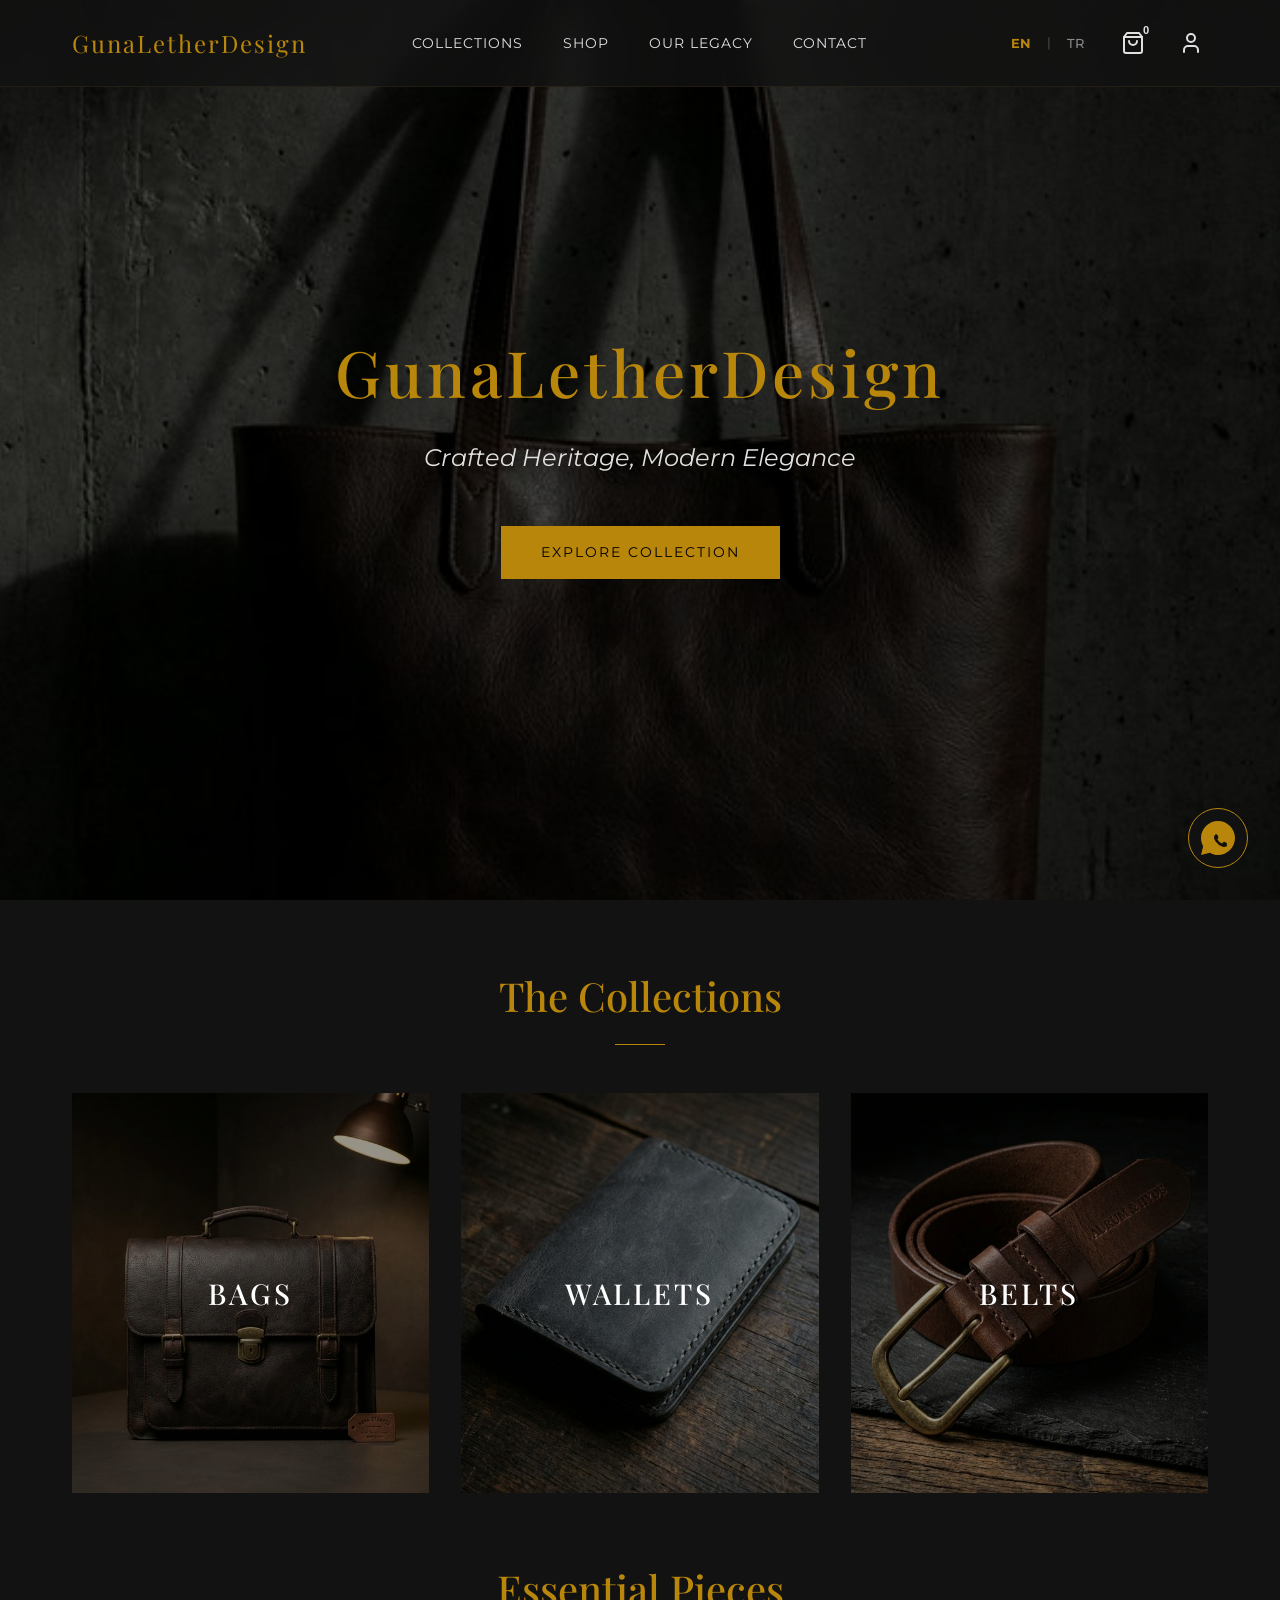
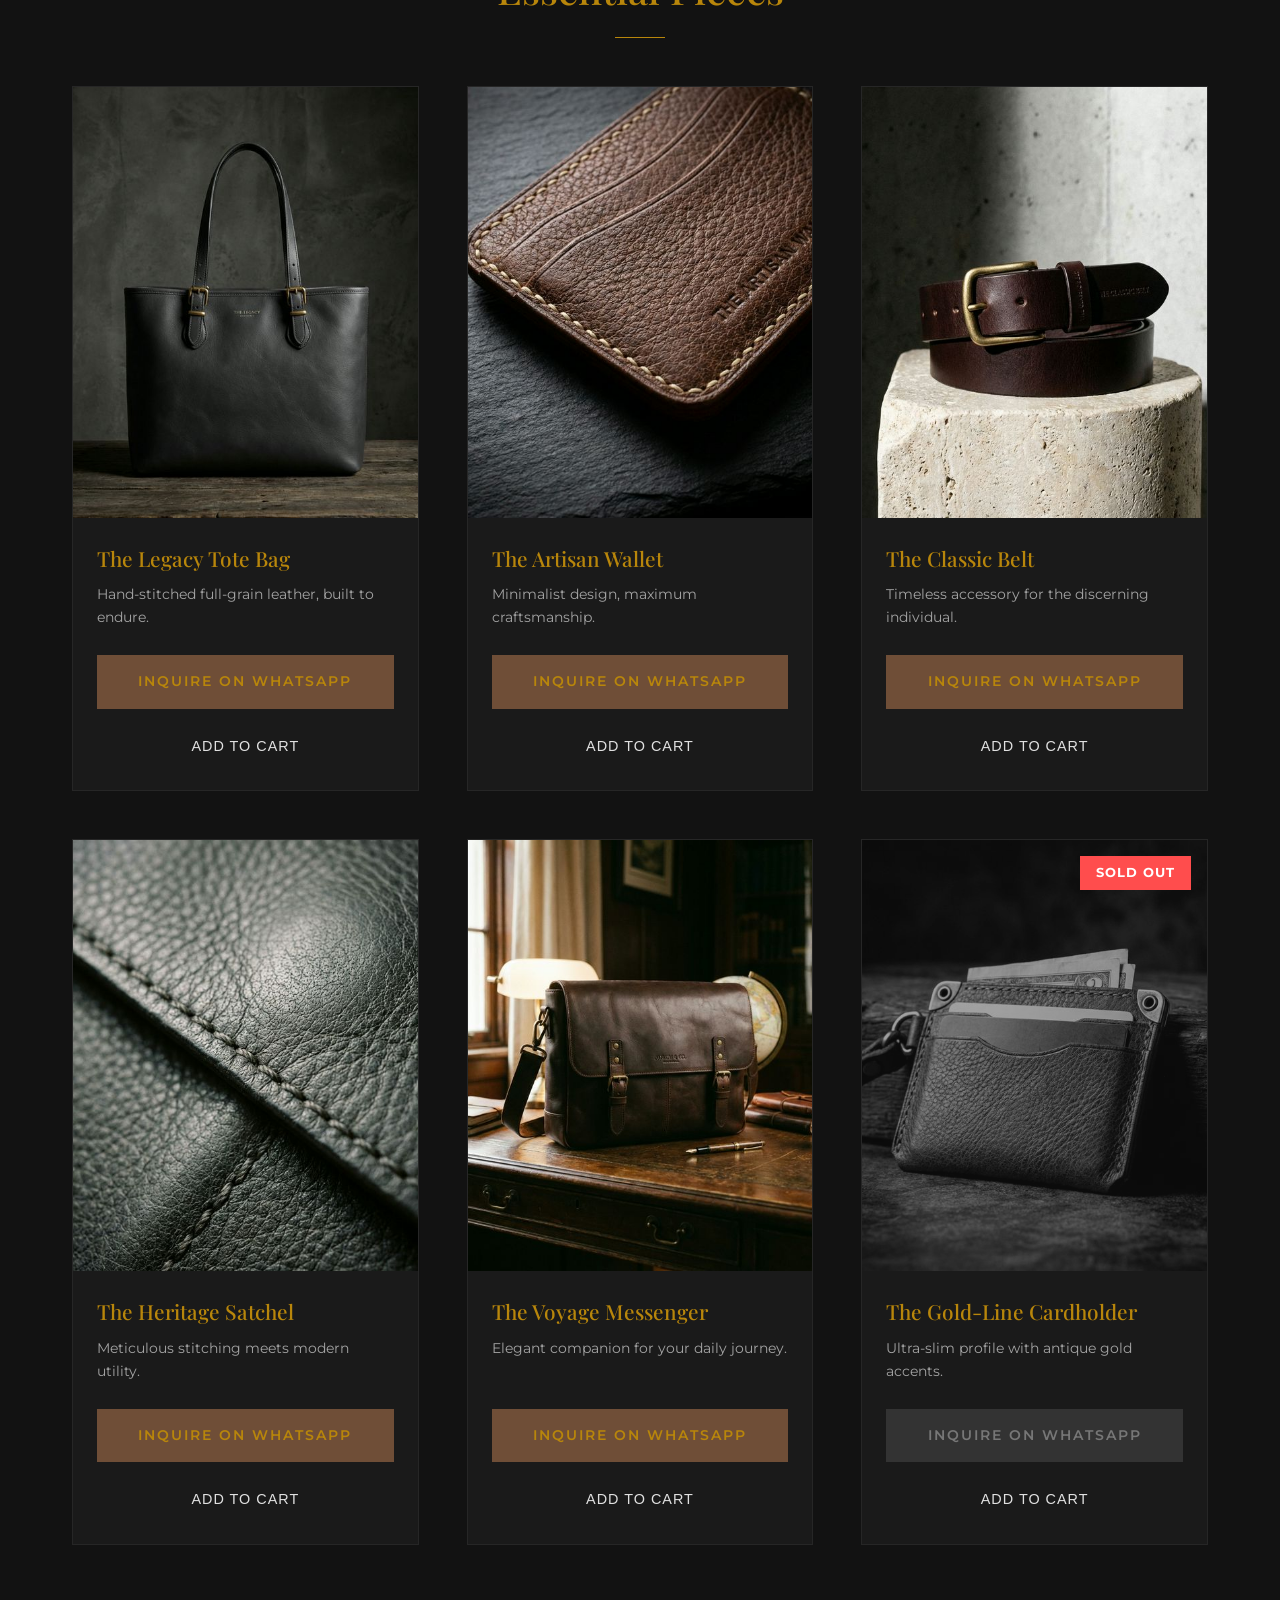
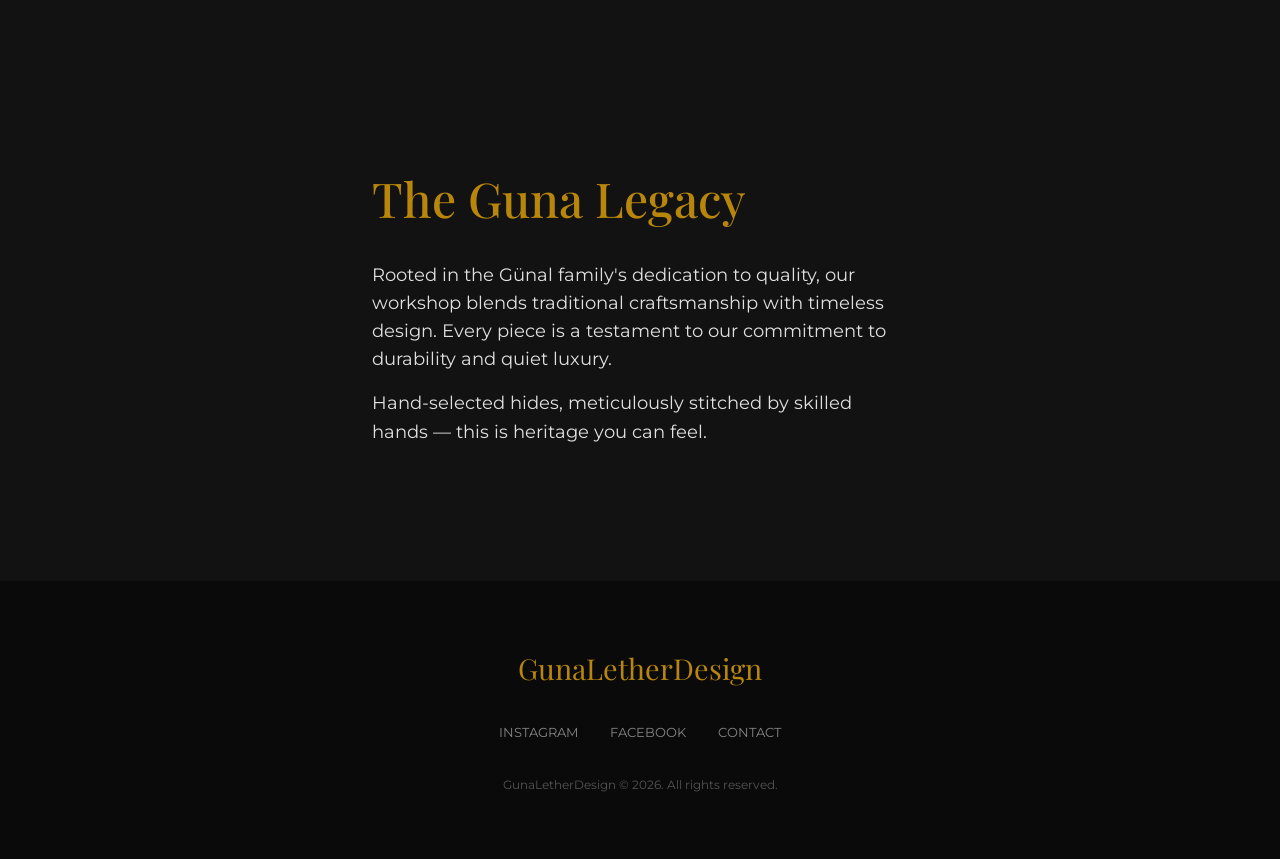
<file: index.html>
<!DOCTYPE html>
<html lang="en" id="html-lang">

<head>
    <meta charset="UTF-8">
    <meta name="viewport" content="width=device-width, initial-scale=1.0">
    <title data-i18n="page_title">GunaLetherDesign | Crafted Heritage, Modern Elegance</title>
    <meta name="description"
        content="Luxurious handcrafted premium leather goods. Discover timeless craftsmanship in every bag, wallet, and belt."
        data-i18n-attr="description:page_desc">
    <link rel="preconnect" href="https://fonts.googleapis.com">
    <link rel="preconnect" href="https://fonts.gstatic.com" crossorigin>
    <link
        href="https://fonts.googleapis.com/css2?family=Playfair+Display:ital,wght@0,400..900;1,400..900&family=Montserrat:ital,wght@0,100..900;1,100..900&display=swap"
        rel="stylesheet">
    <link rel="stylesheet" href="style.css">
</head>

<body>
    <header>
        <nav class="container">
            <div class="logo">GunaLetherDesign</div>
            <ul class="nav-links">
                <li><a href="#categories" data-i18n="nav_collections">Collections</a></li>
                <li><a href="#products" data-i18n="nav_shop">Shop</a></li>
                <li><a href="#legacy" data-i18n="nav_legacy">Our Legacy</a></li>
                <li><a href="#contact" data-i18n="nav_contact">Contact</a></li>
            </ul>
            <div class="nav-actions">
                <div class="lang-switcher">
                    <button id="btn-en" class="lang-btn active">EN</button>
                    <span>|</span>
                    <button id="btn-tr" class="lang-btn">TR</button>
                </div>
                <button id="cart-btn" class="action-btn" aria-label="Shopping Cart">
                    <svg width="24" height="24" viewBox="0 0 24 24" fill="none" stroke="currentColor" stroke-width="2"
                        stroke-linecap="round" stroke-linejoin="round">
                        <path d="M6 2 3 6v14a2 2 0 0 0 2 2h14a2 2 0 0 0 2-2V6l-3-4Z" />
                        <path d="M3 6h18" />
                        <path d="M16 10a4 4 0 0 1-8 0" />
                    </svg>
                    <span id="cart-count">0</span>
                </button>
                <button id="auth-btn" class="action-btn" aria-label="Account">
                    <svg width="24" height="24" viewBox="0 0 24 24" fill="none" stroke="currentColor" stroke-width="2"
                        stroke-linecap="round" stroke-linejoin="round">
                        <path d="M19 21v-2a4 4 0 0 0-4-4H9a4 4 0 0 0-4 4v2" />
                        <circle cx="12" cy="7" r="4" />
                    </svg>
                </button>
            </div>
        </nav>
    </header>

    <main>
        <section class="hero">
            <div class="hero-image" style="background-image: url('assets/hero_bag.png');"></div>
            <div class="hero-content">
                <h1 class="fade-in" data-i18n="hero_title">GunaLetherDesign</h1>
                <p class="tagline fade-in" data-i18n="hero_tagline">Crafted Heritage, Modern Elegance</p>
                <a href="#products" class="btn btn-primary fade-in" data-i18n="hero_btn">Explore Collection</a>
            </div>
        </section>

        <section id="categories" class="categories container">
            <h2 class="section-title" data-i18n="section_collections">The Collections</h2>
            <div class="category-grid">
                <div class="category-card">
                    <img src="assets/category_bags.png" alt="Bags Collection">
                    <div class="category-overlay">
                        <h3 data-i18n="cat_bags">Bags</h3>
                    </div>
                </div>
                <div class="category-card">
                    <img src="assets/category_wallets.png" alt="Wallets Collection">
                    <div class="category-overlay">
                        <h3 data-i18n="cat_wallets">Wallets</h3>
                    </div>
                </div>
                <div class="category-card">
                    <img src="assets/category_belts.png" alt="Belts Collection">
                    <div class="category-overlay">
                        <h3 data-i18n="cat_belts">Belts</h3>
                    </div>
                </div>
            </div>
        </section>

        <section id="products" class="products container">
            <h2 class="section-title" data-i18n="section_exclusive">Essential Pieces</h2>
            <div id="dynamic-product-grid" class="product-grid">
                <!-- Products will be loaded dynamically via script.js -->
            </div>
        </section>

        <section id="legacy" class="legacy">
            <div class="legacy-background" style="background-image: url('assets/craftsmanship.png');"></div>
            <div class="legacy-content container">
                <h2 data-i18n="legacy_title">The GunaLeather Design Legacy</h2>
                <p data-i18n="legacy_p1">Rooted in the Günal family's dedication to quality, our workshop blends
                    traditional craftsmanship with timeless design. Every piece is a testament to our commitment to
                    durability and quiet luxury.</p>
                <p data-i18n="legacy_p2">Hand-selected hides, meticulously stitched by skilled hands — this is heritage
                    you can feel.</p>
            </div>
        </section>
    </main>

    <footer id="contact">
        <div class="container footer-content">
            <div class="footer-logo">GunaLetherDesign</div>
            <div class="footer-links">
                <a href="#" data-i18n="footer_instagram">Instagram</a>
                <a href="#" data-i18n="footer_facebook">Facebook</a>
                <a href="#" data-i18n="footer_contact">Contact</a>
            </div>
            <p class="copyright" data-i18n="footer_copy">GunaLetherDesign &copy; 2026. All rights reserved.</p>
        </div>
    </footer>

    <a href="https://wa.me/+905550453659" class="whatsapp-sticky" aria-label="Contact on WhatsApp">
        <svg viewBox="0 0 32 32" xmlns="http://www.w3.org/2000/svg">
            <path
                d="M16 0C7.163 0 0 7.163 0 16c0 2.825.733 5.476 2.016 7.787L0 32l8.47-2.182C10.706 31.18 13.268 32 16 32c8.837 0 16-7.163 16-16S24.837 0 16 0zm8.614 22.71c-.3.844-1.503 1.543-2.074 1.642-.516.09-1.18.125-1.9-.112-.45-.148-1.025-.347-1.764-.668-3.153-1.371-5.188-4.54-5.345-4.75-.157-.21-1.28-1.704-1.28-3.25 0-1.547.81-2.31 1.098-2.613.288-.303.628-.38.838-.38.21 0 .42.002.597.01.185.008.435-.07.68.525.245.595.836 2.035.91 2.183.073.148.122.32.024.516-.098.197-.148.32-.296.492-.148.172-.31.385-.443.516-.148.147-.303.31-.13.606.172.295.765 1.258 1.643 2.04 1.13 1.005 2.083 1.317 2.378 1.463.295.147.468.123.642-.07.174-.194.743-.865.942-1.16.198-.295.395-.246.666-.147s1.723.811 2.018.958c.295.148.492.22.566.345.074.12.074.704-.226 1.548z"
                fill="#B8860B" />
        </svg>
    </a>

    <!-- Modals -->
    <div id="auth-modal" class="modal">
        <div class="modal-content auth-content">
            <span class="close-modal">&times;</span>
            <div class="auth-tabs">
                <button id="modal-tab-login" class="auth-tab active" data-i18n="auth_login_title">Login</button>
                <button id="modal-tab-register" class="auth-tab" data-i18n="auth_register_title">Register</button>
            </div>

            <div id="login-form-container" class="auth-form active">
                <form id="login-form">
                    <div class="form-group">
                        <label for="login-email" data-i18n="auth_email">Email</label>
                        <input type="email" id="login-email" required>
                    </div>
                    <div class="form-group">
                        <label for="login-password" data-i18n="auth_password">Password</label>
                        <input type="password" id="login-password" required>
                    </div>
                    <div id="login-error-msg" class="error-message" style="display: none; margin-bottom: 1rem;"></div>
                    <div id="login-success-msg" class="success-message" style="display: none; margin-bottom: 1rem;">
                    </div>
                    <button type="submit" class="btn btn-primary" data-i18n="auth_login_btn">Login</button>
                </form>
                <p class="auth-switch" data-i18n="auth_to_register">Don't have an account? <a href="#"
                        id="show-register">Register</a></p>
            </div>
            <div id="register-form-container" class="auth-form">
                <form id="register-form">
                    <div class="form-group">
                        <label for="reg-name" data-i18n="auth_name">Full Name</label>
                        <input type="text" id="reg-name" required>
                    </div>
                    <div class="form-group">
                        <label for="reg-email" data-i18n="auth_email">Email</label>
                        <input type="email" id="reg-email" required>
                    </div>
                    <div class="form-group">
                        <label for="reg-password" data-i18n="auth_password">Password</label>
                        <input type="password" id="reg-password" required>
                    </div>
                    <div id="reg-error-msg" class="error-message" style="display: none; margin-bottom: 1rem;"></div>
                    <div id="reg-success-msg" class="success-message" style="display: none; margin-bottom: 1rem;"></div>
                    <button type="submit" class="btn btn-primary" data-i18n="auth_register_btn">Register</button>
                </form>
                <p class="auth-switch" data-i18n="auth_to_login">Already have an account? <a href="#"
                        id="show-login">Login</a></p>
            </div>
            <div id="user-profile-container" style="display: none;">
                <h2 data-i18n="auth_profile_title">My Account</h2>
                <div class="profile-info">
                    <p><strong data-i18n="auth_name">Full Name</strong>: <span id="profile-name-display"></span></p>
                    <p><strong data-i18n="auth_email">Email</strong>: <span id="profile-email-display"></span></p>
                </div>
                <button id="logout-btn" class="btn btn-secondary" data-i18n="auth_logout">Logout</button>
            </div>
        </div>
    </div>

    <div id="cart-modal" class="modal">
        <div class="modal-content cart-content">
            <span class="close-modal">&times;</span>
            <h2 data-i18n="cart_title">Your Cart</h2>
            <div id="cart-items" class="cart-items">
                <!-- Cart items will be rendered here -->
                <p class="empty-cart-msg" data-i18n="cart_empty">Your cart is empty.</p>
            </div>
            <div class="cart-footer">
                <div class="cart-total">
                    <span data-i18n="cart_total">Total</span>: <span id="cart-total-amount">0.00</span>
                </div>
                <button id="checkout-btn" class="btn btn-primary" data-i18n="cart_checkout">Checkout on
                    WhatsApp</button>
            </div>
        </div>
    </div>

    <script src="script.js"></script>
</body>

</html>
</file>
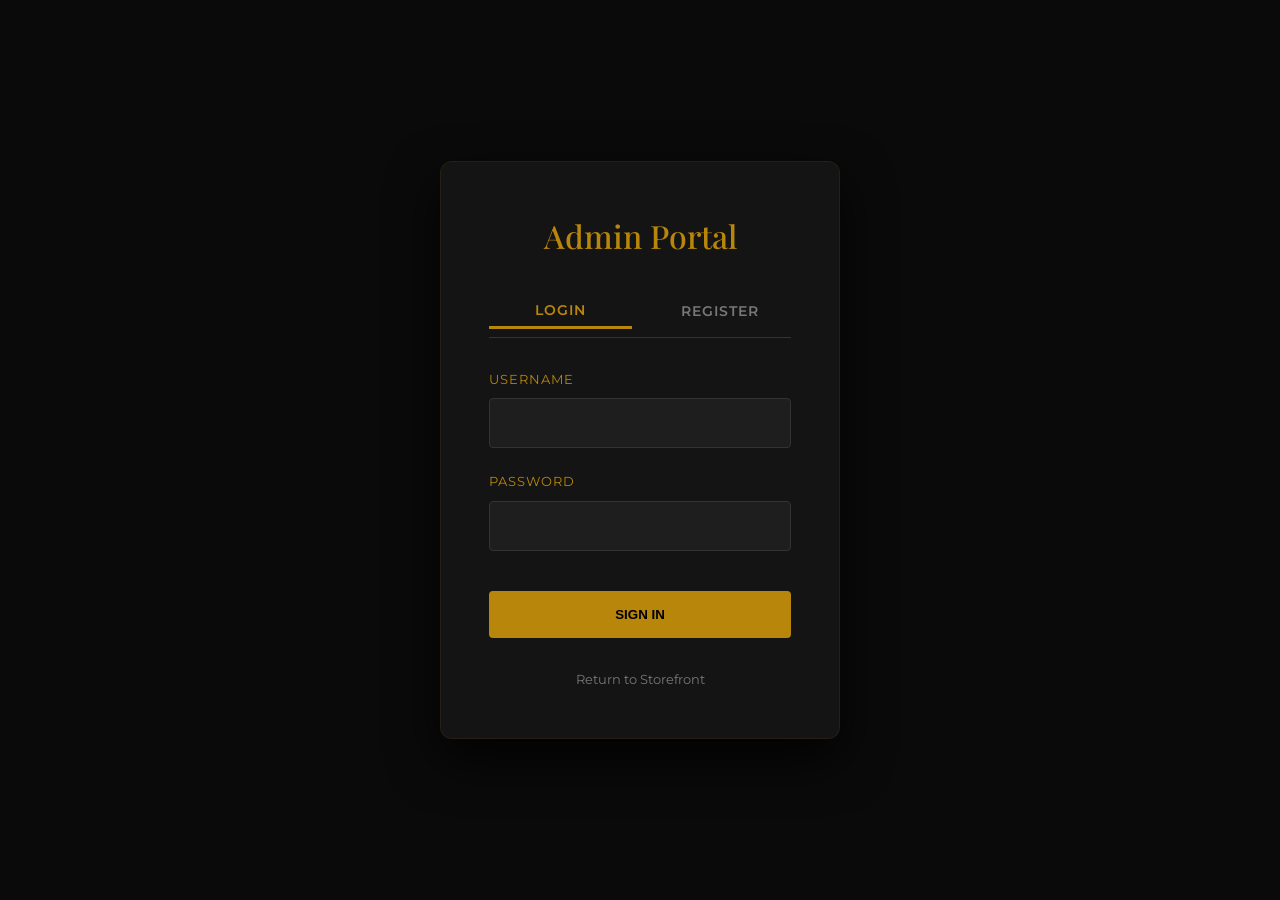
<file: admin.html>
<!DOCTYPE html>
<html lang="en">

<head>
    <meta charset="UTF-8">
    <meta name="viewport" content="width=device-width, initial-scale=1.0">
    <title>Admin Dashboard | GunaLeather Design</title>
    <link rel="preconnect" href="https://fonts.googleapis.com">
    <link rel="preconnect" href="https://fonts.gstatic.com" crossorigin>
    <link
        href="https://fonts.googleapis.com/css2?family=Playfair+Display:wght@400..900&family=Montserrat:wght@100..900&display=swap"
        rel="stylesheet">
    <link rel="stylesheet" href="style.css">
    <script>
        // Auth Guard
        if (sessionStorage.getItem('guna_admin_logged_in') !== 'true') {
            window.location.href = 'login.html';
        }

        function logout() {
            sessionStorage.removeItem('guna_admin_logged_in');
            window.location.href = 'login.html';
        }
    </script>
    <style>
        :root {
            --admin-bg: #1a1a1a;
            --admin-card: #242424;
            --admin-accent: #B8860B;
            --admin-text: #e0e0e0;
        }

        body.admin-body {
            background-color: var(--admin-bg);
            color: var(--admin-text);
            font-family: 'Montserrat', sans-serif;
            padding: 2rem;
            margin: 0;
        }

        .admin-container {
            max-width: 1200px;
            margin: 0 auto;
        }

        .admin-header {
            display: flex;
            justify-content: space-between;
            align-items: center;
            margin-bottom: 3rem;
            border-bottom: 1px solid rgba(255, 255, 255, 0.1);
            padding-bottom: 1rem;
        }

        .admin-header h1 {
            font-family: 'Playfair Display', serif;
            color: var(--admin-accent);
            margin: 0;
        }

        .btn-add {
            background: var(--admin-accent);
            color: black;
            border: none;
            padding: 0.8rem 1.5rem;
            border-radius: 4px;
            cursor: pointer;
            font-weight: 600;
            transition: transform 0.2s;
        }

        .btn-add:hover {
            transform: translateY(-2px);
        }

        .product-table {
            width: 100%;
            border-collapse: collapse;
            background: var(--admin-card);
            border-radius: 8px;
            overflow: hidden;
            box-shadow: 0 10px 30px rgba(0, 0, 0, 0.5);
        }

        .product-table th,
        .product-table td {
            padding: 1.2rem;
            text-align: left;
            border-bottom: 1px solid rgba(255, 255, 255, 0.05);
        }

        .product-table th {
            background: rgba(0, 0, 0, 0.2);
            color: var(--admin-accent);
            text-transform: uppercase;
            font-size: 0.8rem;
            letter-spacing: 1px;
        }

        .product-img {
            width: 60px;
            height: 60px;
            object-fit: cover;
            border-radius: 4px;
        }

        .stock-control {
            display: flex;
            align-items: center;
            gap: 10px;
        }

        .stock-input {
            width: 50px;
            background: #333;
            border: 1px solid #444;
            color: white;
            padding: 5px;
            text-align: center;
            border-radius: 4px;
        }

        .btn-action {
            background: none;
            border: 1px solid var(--admin-accent);
            color: var(--admin-accent);
            padding: 0.4rem 0.8rem;
            border-radius: 4px;
            cursor: pointer;
            font-size: 0.8rem;
            margin-right: 5px;
            transition: all 0.2s;
        }

        .btn-action:hover {
            background: var(--admin-accent);
            color: black;
        }

        .btn-delete {
            border-color: #ff4d4d;
            color: #ff4d4d;
        }

        .btn-delete:hover {
            background: #ff4d4d;
            color: white;
            border-color: #ff4d4d;
        }

        /* Modal Styles */
        .modal {
            display: none;
            position: fixed;
            top: 0;
            left: 0;
            width: 100%;
            height: 100%;
            background: rgba(0, 0, 0, 0.8);
            z-index: 1000;
            justify-content: center;
            align-items: center;
        }

        .modal-content {
            background: var(--admin-card);
            padding: 2.5rem;
            border-radius: 8px;
            width: 90%;
            max-width: 600px;
            max-height: 90vh;
            overflow-y: auto;
        }

        .form-group {
            margin-bottom: 1.5rem;
        }

        .form-group label {
            display: block;
            margin-bottom: 0.5rem;
            color: var(--admin-accent);
            font-size: 0.9rem;
        }

        .form-group input,
        .form-group textarea {
            width: 100%;
            background: #333;
            border: 1px solid #444;
            color: white;
            padding: 0.8rem;
            border-radius: 4px;
            box-sizing: border-box;
        }

        .drop-zone {
            width: 100%;
            height: 150px;
            border: 2px dashed #444;
            border-radius: 8px;
            display: flex;
            flex-direction: column;
            justify-content: center;
            align-items: center;
            cursor: pointer;
            transition: all 0.2s;
            background: rgba(255, 255, 255, 0.02);
            color: #777;
            position: relative;
            overflow: hidden;
        }

        .drop-zone.dragover {
            border-color: var(--admin-accent);
            background: rgba(184, 134, 11, 0.1);
            color: var(--admin-accent);
        }

        .drop-zone img {
            max-width: 100%;
            max-height: 100%;
            object-fit: contain;
            display: none;
        }

        .drop-zone.has-image img {
            display: block;
        }

        .drop-zone.has-image .drop-zone-text {
            display: none;
        }

        .drop-zone-text {
            text-align: center;
            pointer-events: none;
        }

        .drop-zone-text svg {
            width: 40px;
            height: 40px;
            margin-bottom: 10px;
            fill: currentColor;
        }
    </style>
</head>

<body class="admin-body">
    <div class="admin-container">
        <div class="admin-header">
            <h1>Product & Stock Control</h1>
            <div>
                <a href="index.html" class="btn-action">View Site</a>
                <button class="btn-action" onclick="logout()" style="border-color: #777; color: #777;">Logout</button>
                <button class="btn-add" onclick="openModal()">Add New Product</button>
            </div>
        </div>

        <table class="product-table">
            <thead>
                <tr>
                    <th>Image</th>
                    <th>Name (EN/TR)</th>
                    <th>Stock</th>
                    <th>Actions</th>
                </tr>
            </thead>
            <tbody id="product-list">
                <!-- Products will be loaded here -->
            </tbody>
        </table>
    </div>

    <!-- Product Modal -->
    <div id="productModal" class="modal">
        <div class="modal-content">
            <h2 id="modalTitle">Add Product</h2>
            <form id="productForm">
                <input type="hidden" id="editId">
                <div class="form-group">
                    <label>Product Image</label>
                    <div id="dropZone" class="drop-zone">
                        <div class="drop-zone-text">
                            <svg viewBox="0 0 24 24">
                                <path
                                    d="M19.35 10.04C18.67 6.59 15.64 4 12 4 9.11 4 6.6 5.64 5.35 8.04 2.34 8.36 0 10.91 0 14c0 3.31 2.69 6 6 6h13c2.76 0 5-2.24 5-5 0-2.64-2.05-4.78-4.65-4.96zM14 13v4h-4v-4H7l5-5 5 5h-3z" />
                            </svg>
                            <p>Drag & Drop or Click to Upload</p>
                        </div>
                        <img id="imgPreview" src="" alt="Preview">
                        <input type="file" id="prodImageFile" accept="image/*" style="display: none;">
                    </div>
                </div>
                <div style="display: grid; grid-template-columns: 1fr 1fr; gap: 20px;">
                    <div class="form-group">
                        <label>Name (English)</label>
                        <input type="text" id="prodNameEn" required>
                    </div>
                    <div class="form-group">
                        <label>Name (Turkish)</label>
                        <input type="text" id="prodNameTr" required>
                    </div>
                </div>
                <div class="form-group">
                    <label>Description (English)</label>
                    <textarea id="prodDescEn" rows="2" required></textarea>
                </div>
                <div class="form-group">
                    <label>Description (Turkish)</label>
                    <textarea id="prodDescTr" rows="2" required></textarea>
                </div>
                <div style="display: grid; grid-template-columns: 1fr 1fr; gap: 20px;">
                    <div class="form-group">
                        <label>Initial Stock</label>
                        <input type="number" id="prodStock" value="10" required>
                    </div>
                    <div class="form-group">
                        <label>WhatsApp Link (e.g. +905...)</label>
                        <input type="text" id="prodWa" value="+905550453659">
                    </div>
                </div>
                <div class="modal-actions">
                    <button type="button" class="btn-action" onclick="closeModal()">Cancel</button>
                    <button type="submit" class="btn-add">Save Product</button>
                </div>
            </form>
        </div>
    </div>

    <script src="admin.js"></script>
</body>

</html>
</file>
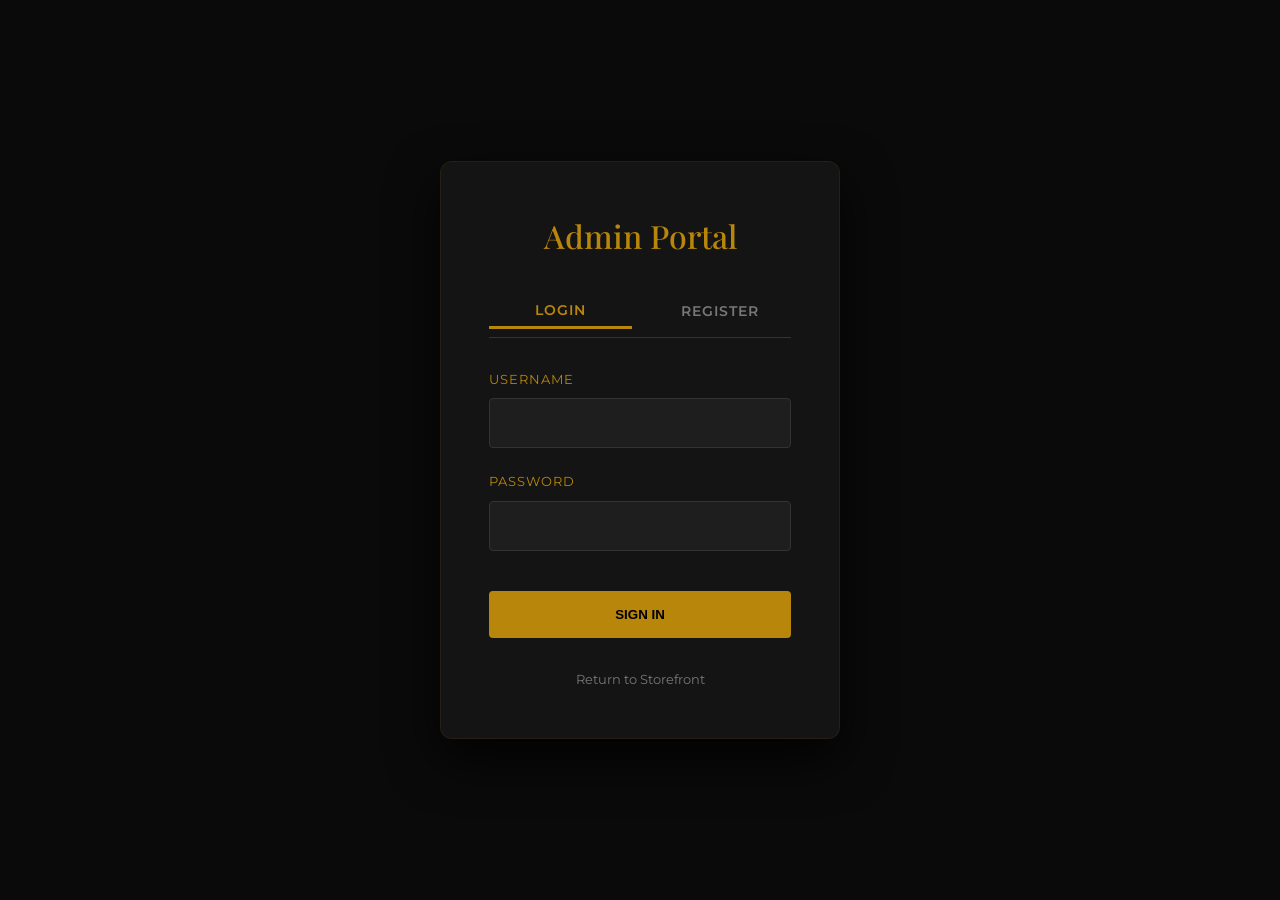
<file: login.html>
<!DOCTYPE html>
<html lang="en">

<head>
    <meta charset="UTF-8">
    <meta name="viewport" content="width=device-width, initial-scale=1.0">
    <title>Admin Portal | GunaLeather Design</title>
    <link rel="preconnect" href="https://fonts.googleapis.com">
    <link rel="preconnect" href="https://fonts.gstatic.com" crossorigin>
    <link
        href="https://fonts.googleapis.com/css2?family=Playfair+Display:wght@400..900&family=Montserrat:wght@100..900&display=swap"
        rel="stylesheet">
    <link rel="stylesheet" href="style.css">
    <style>
        body.login-body {
            background: #0a0a0a;
            display: flex;
            justify-content: center;
            align-items: center;
            min-height: 100vh;
            margin: 0;
            font-family: 'Montserrat', sans-serif;
            color: #e0e0e0;
            padding: 2rem 0;
        }

        .login-card {
            background: #141414;
            padding: 3rem;
            border-radius: 12px;
            width: 100%;
            max-width: 400px;
            box-shadow: 0 20px 50px rgba(0, 0, 0, 0.8);
            border: 1px solid rgba(184, 134, 11, 0.1);
            text-align: center;
        }

        .login-card h1 {
            font-family: 'Playfair Display', serif;
            color: #B8860B;
            margin-bottom: 2rem;
            font-size: 2rem;
        }

        .auth-tabs {
            display: flex;
            gap: 1rem;
            margin-bottom: 2rem;
            border-bottom: 1px solid #333;
            padding-bottom: 0.5rem;
        }

        .auth-tab {
            flex: 1;
            background: none;
            border: none;
            color: #777;
            font-size: 0.9rem;
            font-weight: 600;
            cursor: pointer;
            padding: 0.5rem 0;
            transition: color 0.3s;
            text-transform: uppercase;
            letter-spacing: 1px;
        }

        .auth-tab.active {
            color: #B8860B;
            border-bottom: 2px solid #B8860B;
        }

        .auth-form {
            display: none;
        }

        .auth-form.active {
            display: block;
        }

        .form-group {
            text-align: left;
            margin-bottom: 1.5rem;
        }

        .login-form label {
            display: block;
            margin-bottom: 0.5rem;
            color: #B8860B;
            font-size: 0.8rem;
            text-transform: uppercase;
            letter-spacing: 1px;
        }

        .login-form input {
            width: 100%;
            background: #1e1e1e;
            border: 1px solid #333;
            padding: 1rem;
            color: white;
            border-radius: 4px;
            box-sizing: border-box;
            font-family: 'Montserrat', sans-serif;
            transition: border-color 0.3s;
        }

        .login-form input:focus {
            outline: none;
            border-color: #B8860B;
        }

        .btn-auth {
            width: 100%;
            background: #B8860B;
            color: black;
            border: none;
            padding: 1rem;
            border-radius: 4px;
            font-weight: 700;
            cursor: pointer;
            margin-top: 1rem;
            transition: transform 0.2s, background 0.2s;
        }

        .btn-auth:hover {
            background: #cca33d;
            transform: translateY(-2px);
        }

        .error-message {
            color: #ff4d4d;
            font-size: 0.85rem;
            margin-top: 1rem;
            display: none;
        }

        .success-message {
            color: #4CAF50;
            font-size: 0.85rem;
            margin-top: 1rem;
            display: none;
        }

        .back-link {
            display: block;
            margin-top: 2rem;
            color: #777;
            text-decoration: none;
            font-size: 0.8rem;
            transition: color 0.3s;
        }

        .back-link:hover {
            color: #B8860B;
        }
    </style>
</head>

<body class="login-body">
    <div class="login-card">
        <h1>Admin Portal</h1>

        <div class="auth-tabs">
            <button id="tab-login" class="auth-tab active">Login</button>
            <button id="tab-register" class="auth-tab">Register</button>
        </div>

        <form id="loginForm" class="login-form auth-form active">
            <div class="form-group">
                <label for="username">Username</label>
                <input type="text" id="username" required aria-label="Username">
            </div>
            <div class="form-group">
                <label for="password">Password</label>
                <input type="password" id="password" required aria-label="Password">
            </div>
            <div id="loginError" class="error-message">Invalid username or password</div>
            <button type="submit" class="btn-auth">SIGN IN</button>
        </form>

        <form id="registerForm" class="login-form auth-form">
            <div class="form-group">
                <label for="reg-username">Username</label>
                <input type="text" id="reg-username" required aria-label="New Username">
            </div>
            <div class="form-group">
                <label for="reg-password">Password</label>
                <input type="password" id="reg-password" required aria-label="New Password">
            </div>
            <div id="regError" class="error-message">Username already exists</div>
            <div id="regSuccess" class="success-message">Registration successful! You can now login.</div>
            <button type="submit" class="btn-auth">REGISTER</button>
        </form>

        <a href="index.html" class="back-link">Return to Storefront</a>
    </div>

    <script>
        const tabLogin = document.getElementById('tab-login');
        const tabRegister = document.getElementById('tab-register');
        const formLogin = document.getElementById('loginForm');
        const formRegister = document.getElementById('registerForm');

        tabLogin.addEventListener('click', () => {
            tabLogin.classList.add('active');
            tabRegister.classList.remove('active');
            formLogin.classList.add('active');
            formRegister.classList.remove('active');
        });

        tabRegister.addEventListener('click', () => {
            tabRegister.classList.add('active');
            tabLogin.classList.remove('active');
            formRegister.classList.add('active');
            formLogin.classList.remove('active');
        });

        // Login Logic
        formLogin.addEventListener('submit', (e) => {
            e.preventDefault();
            const user = document.getElementById('username').value;
            const pass = document.getElementById('password').value;
            const errorMsg = document.getElementById('loginError');

            // Clear previous error message
            errorMsg.style.display = 'none';

            const admins = JSON.parse(localStorage.getItem('guna_admins') || '[]');
            const admin = admins.find(a => a.username === user && a.password === pass);

            // Resilient check: Super admin or registered admin
            if ((admins.length === 0 && user === 'admin' && pass === 'admin') || admin) {
                sessionStorage.setItem('guna_admin_logged_in', 'true');
                window.location.href = 'admin.html';
            } else {
                errorMsg.style.display = 'block';
            }
        });

        // Registration Logic
        formRegister.addEventListener('submit', (e) => {
            e.preventDefault();
            const user = document.getElementById('reg-username').value;
            const pass = document.getElementById('reg-password').value;
            const errorMsg = document.getElementById('regError');
            const successMsg = document.getElementById('regSuccess');

            let admins = JSON.parse(localStorage.getItem('guna_admins') || '[]');

            if (admins.find(a => a.username === user)) {
                errorMsg.style.display = 'block';
                successMsg.style.display = 'none';
                return;
            }

            admins.push({ username: user, password: pass });
            localStorage.setItem('guna_admins', JSON.stringify(admins));

            errorMsg.style.display = 'none';
            successMsg.style.display = 'block';
            formRegister.reset();

            // Switch to login tab after brief delay
            setTimeout(() => {
                tabLogin.click();
            }, 1500);
        });

        // If already logged in, redirect to admin
        if (sessionStorage.getItem('guna_admin_logged_in') === 'true') {
            window.location.href = 'admin.html';
        }
    </script>
</body>

</html>
</file>
<file: style.css>
:root {
    --primary-color: #36454F;
    /* Deep Charcoal */
    --secondary-color: #6F4E37;
    /* Mocha Brown */
    --accent-color: #B8860B;
    /* Antique Gold */
    --text-color: #E0E0E0;
    --bg-dark: #121212;
    --font-serif: "Playfair Display", serif;
    --font-sans: "Montserrat", sans-serif;
    --transition: all 0.4s cubic-bezier(0.25, 1, 0.5, 1);
}

* {
    margin: 0;
    padding: 0;
    box-sizing: border-box;
}

html {
    scroll-behavior: smooth;
}

body {
    background-color: var(--bg-dark);
    color: var(--text-color);
    font-family: var(--font-sans);
    line-height: 1.6;
    overflow-x: hidden;
}

.container {
    max-width: 1200px;
    margin: 0 auto;
    padding: 0 2rem;
}

/* Typography */
h1,
h2,
h3 {
    font-family: var(--font-serif);
    color: var(--accent-color);
    font-weight: 500;
}

/* Header */
header {
    position: fixed;
    top: 0;
    width: 100%;
    z-index: 1000;
    background: rgba(18, 18, 18, 0.8);
    backdrop-filter: blur(10px);
    border-bottom: 1px solid rgba(184, 134, 11, 0.1);
    padding: 1.5rem 0;
}

nav {
    display: flex;
    justify-content: space-between;
    align-items: center;
}

.logo {
    font-family: var(--font-serif);
    font-size: 1.5rem;
    color: var(--accent-color);
    letter-spacing: 2px;
}

.nav-links {
    display: flex;
    list-style: none;
    gap: 2.5rem;
}

.nav-links a {
    text-decoration: none;
    color: var(--text-color);
    font-size: 0.9rem;
    text-transform: uppercase;
    letter-spacing: 1px;
    transition: var(--transition);
}

.nav-links a:hover {
    color: var(--accent-color);
}

/* Language Switcher */
.lang-switcher {
    display: flex;
    align-items: center;
    gap: 0.5rem;
    font-size: 0.8rem;
    margin-left: 2rem;
    color: rgba(255, 255, 255, 0.3);
}

.lang-btn {
    background: none;
    border: none;
    color: rgba(255, 255, 255, 0.5);
    cursor: pointer;
    font-family: var(--font-sans);
    font-weight: 500;
    transition: var(--transition);
    padding: 0.2rem 0.5rem;
}

.lang-btn:hover {
    color: var(--accent-color);
}

.lang-btn.active {
    color: var(--accent-color);
    font-weight: 700;
}

/* Hero Section */
.hero {
    height: 100vh;
    display: flex;
    align-items: center;
    justify-content: center;
    position: relative;
    text-align: center;
    overflow: hidden;
}

.hero-image {
    position: absolute;
    top: 0;
    left: 0;
    width: 100%;
    height: 100%;
    background-size: cover;
    background-position: center;
    filter: brightness(0.4);
    z-index: -1;
    transform: scale(1.1);
    transition: transform 10s ease-out;
}

.hero:hover .hero-image {
    transform: scale(1);
}

.hero-content {
    max-width: 800px;
    padding: 2rem;
}

.hero-content h1 {
    font-size: 4rem;
    margin-bottom: 1rem;
    letter-spacing: 4px;
}

.hero-content .tagline {
    font-size: 1.5rem;
    color: var(--text-color);
    margin-bottom: 3rem;
    font-style: italic;
    opacity: 0.8;
}

/* Buttons */
.btn {
    display: inline-block;
    padding: 1rem 2.5rem;
    text-decoration: none;
    text-transform: uppercase;
    letter-spacing: 2px;
    font-size: 0.85rem;
    transition: var(--transition);
    cursor: pointer;
    border: none;
}

.btn-primary {
    background-color: var(--accent-color);
    color: #000;
}

.btn-primary:hover {
    background-color: transparent;
    color: var(--accent-color);
    box-shadow: inset 0 0 0 1px var(--accent-color);
}

.btn-whatsapp {
    background-color: var(--secondary-color);
    color: var(--accent-color);
    width: 100%;
    text-align: center;
    font-weight: 600;
}

.btn-whatsapp:hover {
    background-color: #4b3621;
    color: #fff;
}

/* Sections */
.section-title {
    text-align: center;
    font-size: 2.5rem;
    margin: 4rem 0 3rem;
    position: relative;
}

.section-title::after {
    content: "";
    display: block;
    width: 50px;
    height: 1px;
    background: var(--accent-color);
    margin: 1rem auto;
}

/* Category Grid */
.category-grid {
    display: grid;
    grid-template-columns: repeat(3, 1fr);
    gap: 2rem;
}

.category-card {
    position: relative;
    height: 400px;
    overflow: hidden;
    cursor: pointer;
}

.category-card img {
    width: 100%;
    height: 100%;
    object-fit: cover;
    transition: var(--transition);
}

.category-overlay {
    position: absolute;
    top: 0;
    left: 0;
    width: 100%;
    height: 100%;
    background: rgba(0, 0, 0, 0.4);
    display: flex;
    align-items: center;
    justify-content: center;
    transition: var(--transition);
}

.category-card:hover img {
    transform: scale(1.1);
}

.category-card:hover .category-overlay {
    background: rgba(0, 0, 0, 0.2);
}

.category-overlay h3 {
    font-size: 1.8rem;
    color: #fff;
    text-transform: uppercase;
    letter-spacing: 3px;
}

/* Product Grid */
.product-grid {
    display: grid;
    grid-template-columns: repeat(3, 1fr);
    gap: 3rem;
    margin-bottom: 6rem;
}

.product-card {
    background: #1a1a1a;
    border: 1px solid rgba(255, 255, 255, 0.05);
    overflow: hidden;
    transition: transform 0.3s ease, border-color 0.3s ease;
    display: flex;
    flex-direction: column;
}

.product-card:hover {
    transform: translateY(-10px);
    border-color: rgba(184, 134, 11, 0.3);
}

.product-card.out-of-stock .product-image img {
    filter: grayscale(1) opacity(0.6);
}

.product-image {
    aspect-ratio: 4/5;
    overflow: hidden;
    position: relative;
}

.sold-out-badge {
    position: absolute;
    top: 1rem;
    right: 1rem;
    background: #ff4d4d;
    color: white;
    padding: 0.4rem 1rem;
    font-size: 0.8rem;
    font-weight: 700;
    text-transform: uppercase;
    letter-spacing: 1px;
    z-index: 2;
}

.btn-whatsapp.disabled {
    background: #333;
    border-color: #444;
    color: #777;
    cursor: not-allowed;
    transform: none !important;
}

.product-image img {
    width: 100%;
    height: 100%;
    object-fit: cover;
    transition: var(--transition);
}

.product-card:hover .product-image img {
    transform: scale(1.05);
}

.product-info {
    padding: 1.5rem;
}

.product-info h3 {
    font-size: 1.3rem;
    margin-bottom: 0.5rem;
}

.product-info p {
    font-size: 0.9rem;
    color: rgba(255, 255, 255, 0.6);
    margin-bottom: 1.5rem;
    height: 3rem;
}

/* Legacy Section */
.legacy {
    height: 60vh;
    position: relative;
    display: flex;
    align-items: center;
    overflow: hidden;
}

.legacy-background {
    position: absolute;
    top: 0;
    left: 0;
    width: 100%;
    height: 100%;
    background-attachment: fixed;
    background-size: cover;
    background-position: center;
    filter: brightness(0.3);
    z-index: -1;
}

.legacy-content {
    max-width: 600px;
}

.legacy h2 {
    font-size: 3rem;
    margin-bottom: 1.5rem;
}

.legacy p {
    font-size: 1.1rem;
    margin-bottom: 1rem;
}

/* Footer */
footer {
    padding: 4rem 0;
    background: #0a0a0a;
    text-align: center;
}

.footer-logo {
    font-family: var(--font-serif);
    font-size: 1.8rem;
    color: var(--accent-color);
    margin-bottom: 2rem;
}

.footer-links {
    display: flex;
    justify-content: center;
    gap: 2rem;
    margin-bottom: 2rem;
}

.footer-links a {
    color: rgba(255, 255, 255, 0.5);
    text-decoration: none;
    font-size: 0.8rem;
    text-transform: uppercase;
    transition: var(--transition);
}

.footer-links a:hover {
    color: var(--accent-color);
}

.copyright {
    font-size: 0.75rem;
    color: rgba(255, 255, 255, 0.3);
}

/* Sticky WhatsApp */
.whatsapp-sticky {
    position: fixed;
    bottom: 2rem;
    right: 2rem;
    width: 60px;
    height: 60px;
    background: rgba(18, 18, 18, 0.9);
    border: 1px solid var(--accent-color);
    border-radius: 50%;
    display: flex;
    align-items: center;
    justify-content: center;
    z-index: 999;
    transition: var(--transition);
    padding: 12px;
}

.whatsapp-sticky:hover {
    transform: scale(1.1);
    background: var(--accent-color);
}

.whatsapp-sticky:hover svg path {
    fill: #000;
}

/* Navigation Actions */
.nav-actions {
    display: flex;
    align-items: center;
    gap: 1.5rem;
}

.action-btn {
    background: none;
    border: none;
    color: var(--gold);
    cursor: pointer;
    position: relative;
    padding: 5px;
    transition: transform 0.3s ease;
    display: flex;
    align-items: center;
    justify-content: center;
}

.action-btn:hover {
    transform: translateY(-2px);
}

#cart-count {
    position: absolute;
    top: -5px;
    right: -5px;
    background: var(--gold);
    color: var(--black);
    font-size: 0.7rem;
    font-weight: bold;
    width: 18px;
    height: 18px;
    border-radius: 50%;
    display: flex;
    align-items: center;
    justify-content: center;
}

/* Modals */
.modal {
    display: none;
    position: fixed;
    z-index: 2000;
    left: 0;
    top: 0;
    width: 100%;
    height: 100%;
    background-color: rgba(0, 0, 0, 0.9);
    backdrop-filter: blur(5px);
    overflow-y: auto;
}

.modal-content {
    background-color: var(--bg-dark);
    margin: 5% auto;
    padding: 3rem;
    border: 1px solid rgba(184, 134, 11, 0.2);
    width: 90%;
    max-width: 500px;
    position: relative;
    border-radius: 8px;
    box-shadow: 0 30px 60px rgba(0, 0, 0, 0.8);
}

.auth-tabs {
    display: flex;
    gap: 1.5rem;
    margin-bottom: 2.5rem;
    border-bottom: 1px solid rgba(255, 255, 255, 0.05);
}

.auth-tab {
    background: none;
    border: none;
    color: rgba(255, 255, 255, 0.4);
    font-family: var(--font-sans);
    font-size: 0.9rem;
    font-weight: 600;
    text-transform: uppercase;
    letter-spacing: 2px;
    padding: 0.8rem 0;
    cursor: pointer;
    transition: var(--transition);
    position: relative;
}

.auth-tab.active {
    color: var(--accent-color);
}

.auth-tab.active::after {
    content: "";
    position: absolute;
    bottom: -1px;
    left: 0;
    width: 100%;
    height: 2px;
    background: var(--accent-color);
}

.auth-form {
    display: none;
}

.auth-form.active {
    display: block;
}

.error-message {
    color: #ff4d4d;
    background: rgba(255, 77, 77, 0.1);
    padding: 0.8rem;
    border-radius: 4px;
    font-size: 0.85rem;
    border: 1px solid rgba(255, 77, 77, 0.2);
}

.success-message {
    color: #2ecc71;
    background: rgba(46, 204, 113, 0.1);
    padding: 0.8rem;
    border-radius: 4px;
    font-size: 0.85rem;
    border: 1px solid rgba(46, 204, 113, 0.2);
}

.cart-content {
    max-width: 600px;
}

.close-modal {
    color: var(--gold-faint);
    position: absolute;
    top: 1.5rem;
    right: 1.5rem;
    font-size: 2rem;
    font-weight: bold;
    cursor: pointer;
    line-height: 1;
}

.close-modal:hover {
    color: var(--gold);
}

/* Forms */
.form-group {
    margin-bottom: 1.5rem;
}

.form-group label {
    display: block;
    margin-bottom: 0.5rem;
    color: var(--gold-faint);
    font-size: 0.9rem;
}

.form-group input {
    width: 100%;
    padding: 1rem;
    background: rgba(255, 255, 255, 0.05);
    border: 1px solid var(--gold-faint);
    color: var(--text-light);
    font-family: 'Montserrat', sans-serif;
}

.form-group input:focus {
    outline: none;
    border-color: var(--gold);
}

.auth-switch {
    margin-top: 1.5rem;
    text-align: center;
    font-size: 0.9rem;
}

.auth-switch a {
    color: var(--gold);
    text-decoration: none;
}

/* Cart Styles */
.cart-items {
    margin: 2rem 0;
    max-height: 400px;
    overflow-y: auto;
}

.cart-item {
    display: flex;
    align-items: center;
    gap: 1.5rem;
    padding: 1rem 0;
    border-bottom: 1px solid rgba(184, 134, 11, 0.1);
}

.cart-item-img {
    width: 60px;
    height: 70px;
    object-fit: cover;
}

.cart-item-info {
    flex: 1;
}

.cart-item-info h4 {
    margin: 0 0 0.25rem 0;
    color: var(--text-light);
}

.cart-item-info p {
    margin: 0;
    font-size: 0.9rem;
    color: var(--gold-faint);
}

.cart-item-remove {
    background: none;
    border: none;
    color: #ff4444;
    cursor: pointer;
    font-size: 0.8rem;
}

.empty-cart-msg {
    text-align: center;
    padding: 2rem;
    color: var(--gold-faint);
}

.cart-footer {
    border-top: 1px solid var(--gold-faint);
    padding-top: 1.5rem;
}

.cart-total {
    display: flex;
    justify-content: space-between;
    font-size: 1.2rem;
    font-weight: bold;
    margin-bottom: 2rem;
    color: var(--text-light);
}

.cart-total #cart-total-amount {
    color: var(--gold);
}

/* Product Card - Add to Cart button */
.btn-cart {
    background: transparent;
    border: 1px solid var(--gold);
    color: var(--gold);
    margin-top: 1rem;
    width: 100%;
    padding: 0.8rem;
    font-size: 0.9rem;
    letter-spacing: 1px;
}

.btn-cart:hover {
    background: var(--gold);
    color: var(--black);
}

.profile-info {
    background: rgba(184, 134, 11, 0.05);
    padding: 1.5rem;
    border-radius: 4px;
    margin-bottom: 2rem;
}

.profile-info p {
    margin: 0.5rem 0;
}


/* Animations */
.fade-in {
    animation: fadeIn 1.5s ease-out forwards;
    opacity: 0;
}

@keyframes fadeIn {
    from {
        opacity: 0;
        transform: translateY(20px);
    }

    to {
        opacity: 1;
        transform: translateY(0);
    }
}

/* Mobile Responsiveness */
@media (max-width: 768px) {
    header {
        padding: 1rem 0;
    }

    .logo {
        font-size: 1.1rem;
        letter-spacing: 1px;
    }

    .nav-actions {
        gap: 0.8rem;
    }

    .lang-switcher {
        margin-left: 0.5rem;
        gap: 0.2rem;
    }

    .action-btn {
        padding: 5px;
        display: flex !important;
        visibility: visible !important;
        opacity: 1 !important;
    }

    .action-btn svg {
        width: 22px;
        height: 22px;
    }

    .nav-links {
        display: none;
    }

    .hero-content h1 {
        font-size: 2.5rem;
    }

    .category-grid {
        grid-template-columns: 1fr;
    }

    .product-grid {
        grid-template-columns: 1fr;
    }

    .legacy {
        height: auto;
        padding: 4rem 0;
    }
}
</file>
